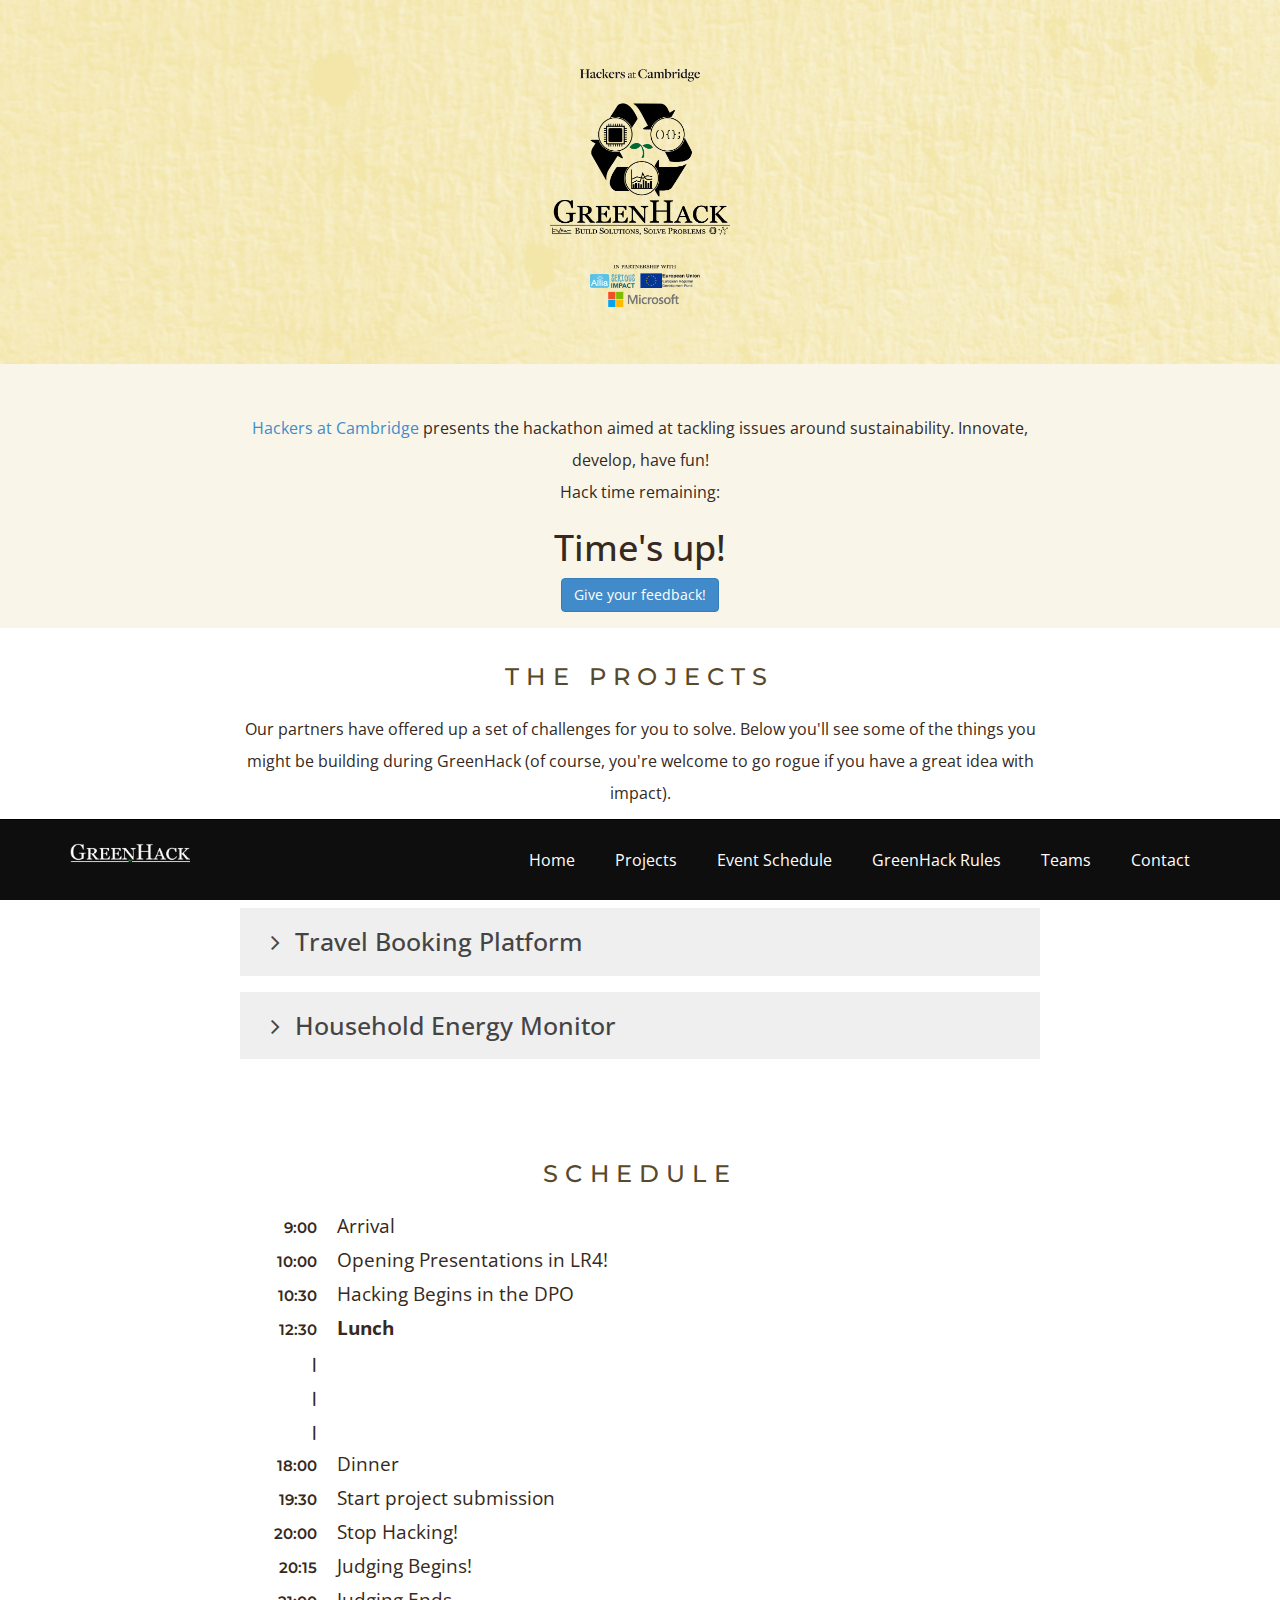
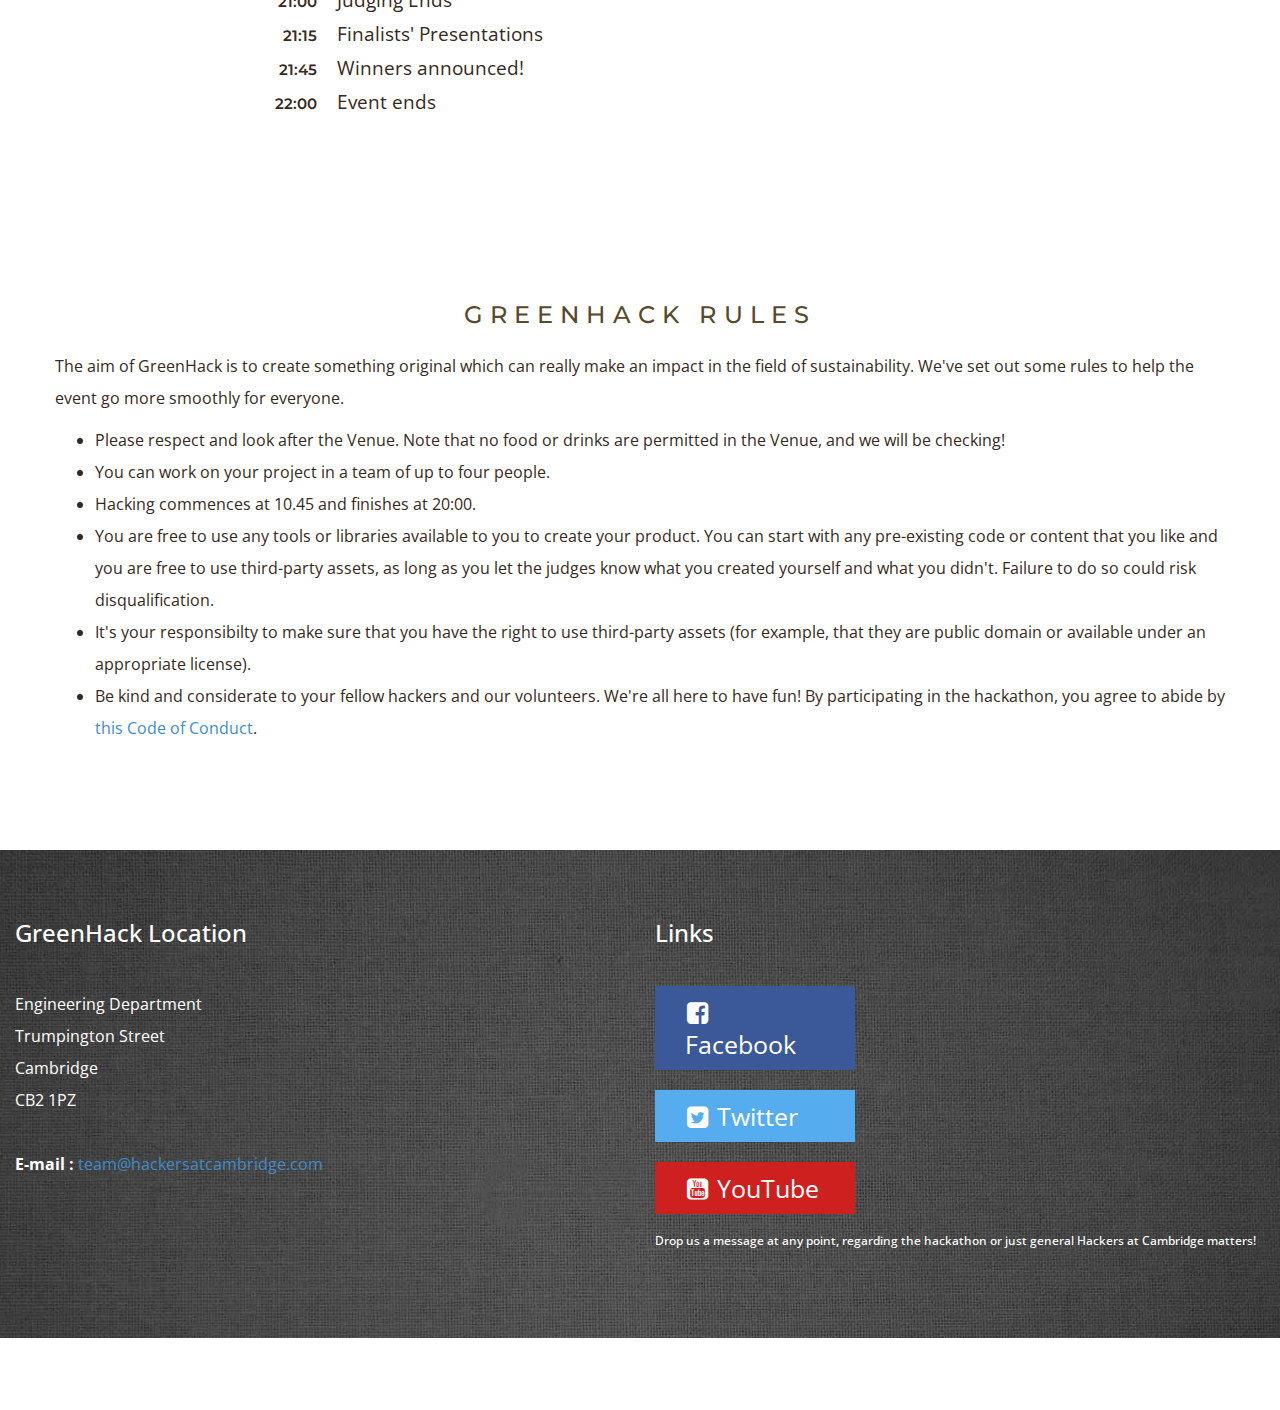
<file: index.html>
<!DOCTYPE html>
<html lang = "en">
<head>
  <meta charset="utf-8"/>
  <meta name="viewport" content="width=device-width, initial-scale=1, maximum-scale=1"/>
  <meta name="description" content=""/>
  <meta name="author" content=""/>
    <!--[if IE]>
        <meta http-equiv="X-UA-Compatible" content="IE=edge,chrome=1">
        <![endif]-->
        <title>GreenHack - Hackers at Cambridge</title>
        <link rel="icon" href="assets/img/icon.png">
        <!-- BOOTSTRAP CORE STYLE CSS -->
        <link href="assets/css/bootstrap.css" rel="stylesheet"/>
        <!-- Font-Awesome Icons Styles -->
        <link href="assets/css/font-awesome.css" rel="stylesheet"/>
        <link href="assets/css/custom.css" rel="stylesheet"/>    
        <link href='//fonts.googleapis.com/css?family=Open+Sans' rel='stylesheet' type='text/css' />
        <link href="//fonts.googleapis.com/css?family=Montserrat" rel="stylesheet">
      </head>
      <body>

      <div id="nav-wrapper">
        <div class="navbar navbar-inverse">
          <div class="container">
            <div class="navbar-header">
              <button type="button" class="navbar-toggle" data-toggle="collapse" data-target=".navbar-collapse">
                <!-- Hamburger menu button -->
                <span class="icon-bar"></span>
                <span class="icon-bar"></span>
                <span class="icon-bar"></span>
              </button>
              <img src="assets/img/GreenHack_text_white.png" width="120" style="margin-top: 1.3em;">
            </div>
            <div class="navbar-collapse collapse move-me">
              <ul class="nav navbar-nav navbar-right">
                <li><a href="#home-sec">Home</a></li>
                <li><a href="#projects-sec">Projects</a></li>
                <li><a href="#schedule-sec">Event Schedule</a></li>
                <li><a href="#rules-sec">GreenHack Rules</a></li>
                <li><a href="teams.html">Teams</a></li>
                <li><a href="#contact-sec">Contact</a></li>
              </ul>
            </div>
          </div>
        </div>
      </div>
      
      <header class="home-hero">
        <div class="center" id="home-sec">
          <img src="assets/img/GreenHack_banner_fg.png" class="header-image">
        </div>
      </header>

      <section id="projects-sec" class="padded-container dark">
        <div class="center">
          <div class="text-container center">
            <!-- <a href="https://www.eventbrite.co.uk/e/greenhack-tickets-43358476370"><button class="btn btn-primary">Get your Free Ticket</button></a> -->
            <br>
            <a href="https://www.hackersatcambridge.com" target="_blank">Hackers at Cambridge</a> presents the hackathon aimed at tackling issues around sustainability. Innovate, develop, have fun!
            <div id="time-container" class="col s8">
              <p>Hacking time remaining:</p>
              <h1 id="big-timer">
              11:59<span id="seconds">:50</span>
              </h1>
            </div>
            <!-- <a href="https://greenhack.devpost.com"><button class="btn btn-primary">Submit your project</button></a> -->
            <a href="https://goo.gl/forms/uykuz7pxO5eI4nPF2"><button class="btn btn-primary">Give your feedback!</button></a>
          </div>
        </div>
      </section>
      
      <section id="projects-sec" class="padded-container">
        <div class="center">
          <h3 class="head-line">The Projects</h3>
          <div class="text-container center">
            Our partners have offered up a set of challenges for you to solve. Below you'll see some of the things you might be building during GreenHack (of course, you're welcome to go rogue if you have a great idea with impact).
          </div>
        </div>
        <div class="projects">
          <section class="text-container hack-idea">
            <button class="accordion">
              <h3><i class="fa fa-angle-right"></i> Manufacturer Lifecycle Measurer</h3>
            </button>
            <div class="collapsible-panel text-container">
              <div class="logo-container">
                <img src="assets/img/ccf_logo.jpg" class="project-logo"/>
              </div>
            <h4 class="subheading">What's the problem?</h3>
              <section>
              <p>Have you ever bought a product, only to discover that after a few months it has broken? Today, there is an emerging trend for products to be designed to last only a year or so.<br>
              For example: the proportion of large household appliances which were replaced within less than five years due to a defect increased from 3.5% to 8.3% between 2004 and 2013 - <a href="https://www.umweltbundesamt.de/en/press/pressinformation/lifetime-of-electrical-appliances-becoming-shorter">source</a> <br>
              The issue is more deeply rooted than just costing consumers money, it also creates a huge strain on the environment.<br>
              Every year an estimated 2 million tonnes of Waste Electrical Electronic Equipment (WEEE) items are discarded by householders and companies in the UKs - <a href="http://www.hse.gov.uk/waste/waste-electrical.htm">source</a><br>
              <a href="http://www.europarl.europa.eu/RegData/etudes/STUD/2016/579000/IPOL_STU(2016)579000_EN.pdf">A Longer Lifetime for Products: Benefits for Consumers and Companies</a>
              </p>
              </section>
            <h4 class="subheading">What's the project</h4>
              <section>
                This problem is more prominent with some companies products than others. We want to expose who the good and bad people are in this space.<br>
                You are welcome to tackle this issue in whatever way you feel is suitable, but we are proposing that you build an app or website that will allow a user to record item manufacturers when they are discarded.<br>
                A typical workflow could be:
                <ul>
                  <li>A user takes a picture of an item that they are about to throw away</li>
                  <li>They enter a rough date they bought it</li>
                  <li>The app will then use ML/AI/whatever tech is appropriate, to work out the manufacturer, product category and corresponding lifespan</li>
                </ul>
                This data could be used to build up a view of how long certain brands last. You can also think about new ways in which to portray this data to a user.
              </section>
            <section class="boxed-block">
              <b>Technical resources</b><br>
              Here are some notes about technology you may wish to use..
              <ul>
                <li>Users are unlikely to plan for throwing away items often. Therefore it is unlikely that they will download an app like this. Perhaps a website would be better?</li>
                <li>APIs exist which allow you to do Optical Character Recognition which would allow you read product codes.</li>
                <li>It may be useful to use a <a href="https://www.scandit.com/upc-lookup/">UPC lookup</a> in order to determine information about a product.</li>
                <li>You could use Machine Learning in order to determine the item that a user is scanning and then suggest a category.</li>
              </ul>
            </section>
            </div>
          </section>

          <section class="text-container hack-idea">
            <button class="accordion">
              <h3><i class="fa fa-angle-right"></i> Travel Booking Platform</h3>
              </button>
            <div class="collapsible-panel">
              <div class="logo-container">
                <img src="assets/img/living_lab_logo.jpg" class="project-logo"/>
              </div>  
            <h4 class="subheading">What's the problem?</h3>
            <p>On a global level, aviation is responsible for 3.5% of anthropogenic (human originating) climate change, growing 
              significantly year on year. On a per person basis, the contribution of aviation far exceeds any other activity. 
              Air travel makes up at least 11% of the University’s carbon emissions* and this figure is growing year on year.
              <br>Following an international virtual conference in October, there are plans to improve our understanding of how much business 
              air travel is undertaken across the whole University through better data collection. Alongside this, we want to start 
              finding ways to make it easier for people to find alternatives to flying, either by using another mode of transport 
              or by using virtual or video conferencing means.
            </p>
            <h4 class="subheading">What's the project</h4>
              <section>
                There is currently no way to easily consider different modes of transport for booking travel that includes CO2 emissions 
                (crucially) or to look at the different factors affecting these different alternative modes (including the option of joining 
                remotely!) within the University, although the issue also concerns society more broadly.
                It is particularly important to focus on UK and European travel since this is where alternative modes of transport are most 
                feasible. However, global travel could include the relative carbon efficiency of different airlines.
                
                <br>We would like you to design a website to compare aspects such as money, time, CO2 emissions, number of ‘changes’ involved
                in journeys. We've provided some links to help you with the route finding and map plotting aspects of the project; what we 
                are looking for, is a way to allow people to consider different important aspects of the transport modes they are taking - 
                CO2 emissions in particular. 
                
                <br>An additional route for this project could be to analyse the travel habits of users by scanning their receipts in their 
                email inbox and showing how much they have spent in money, CO2 and time on travel this year/month/week.
              </section>
            <section class="boxed-block">
              <b>Technical resources</b><br>
              Some resources/tools that may be useful:
              <ul>
                <li><a href="https://loco2.com" >https://loco2.com</a></li>
                <li><a href="https://www.seat61.com/">https://www.seat61.com/</a></li>
                <li><a href="https://www.atmosfair.de/en/" >https://www.atmosfair.de/en/ </a></li>
                <li><a href = "https://www.fromatob.com/">https://www.fromatob.com/</a> 
                  (probably the closest to the current concept)</li> 
                <li><a href = "https://www.befrugal.com/tools/fly-or-drive-calculator/"> 
                  https://www.befrugal.com/tools/fly-or-drive-calculator/ </a> (US specific) </li>
                <li><a href= "https://www.atmosfair.de/en/air_travel_and_climate/atmosfair_airline_index"> 
                  https://www.atmosfair.de/en/air_travel_and_climate/atmosfair_airline_index/</a> 
                  (index of airlines based on carbon efficiency)</li>
                <li> Route Calculation 
                  <ul>
                    <li><a href = "https://partners.skyscanner.net/affiliates/travel-apis/"> https://partners.skyscanner.net/affiliates/travel-apis/</a></li>
                    <li><a href = "https://developer.transportapi.com/">https://developer.transportapi.com/</a></li>
                  </ul>
                </li>
                <li> Map Plotting
                  <ul>
                    <li><a href = "- [https://developers.google.com/maps/documentation/javascript/directions"> https://developers.google.com/maps/documentation/javascript/directions)</a></li>
                  </ul>
                </li>
              </ul>
              This project may draw from information provided by these websites, or it may link to them.
            </section>
            <h4 class="subheading">Further Opportunities</h4>
            <p>
                The Living Lab has offered a unique opportunity such that if you are able to develop a functioning system, then they would be willing to provide a testing ground within the
                University. It may be that we could link it in with a future procurement system for the University. It could potentially be rolled out more widely to be a tool for general use too.
            </p>
            </div>
          </section>
          
          <section class="text-container hack-idea">
            <button class="accordion">
              <h3><i class="fa fa-angle-right"></i> Household Energy Monitor</h3>
            </button>
            <div class="collapsible-panel">
              <div class="logo-container">
                <img src="assets/img/pivotal_logo.jpg" class="project-logo"/>
              </div>
            <h4 class="subheading">What's the problem?</h3>
            <p>There are many ways in which energy is wasted in households and workplaces. In the past there have been many campaigns which aim at highlighting and reducing these problems, but 
              quite often they just consist of stickers on walls or leaflets on desks. 
              <br>In the context of houses and buildings with increasingly connected appliances, this method of spreading information and awareness seems archaic.
              <br>Smart meters have been created in the past, but they have been poorly received, rolled out and often don't help people save energy. People don't waste energy because it's expensive - they do it because they <strong>forget</strong>.
            </p>
            <h4 class="subheading">What's the project</h4>
              <section>
                This project should create a way to remind people about the energy they are wasting.
                <br>We want you to be creative with IoT. Whether it's a device that shouts at you when you have the lights on in the day, or something that links to your household power consumption and displays the info in a creative way, 
                we want to see what you can dream.
              </section>
            <section class="boxed-block">
              <b>Technical resources</b><br>
              Some technical resources you may wish to consider using...
              <ul>
                <li>Ideas and facts about energy wastage that needs to be highlighted.
                  <ul>
                    <li><a href = "https://www.environment.admin.cam.ac.uk/facts-figures">https://www.environment.admin.cam.ac.uk/facts-figures</a></li>
                    <li><a href= "http://www.savewithsrp.com/advice/10badenergyhabits.aspx"> http://www.savewithsrp.com/advice/10badenergyhabits.aspx </a> </li>
                  </ul>
                </li><li>Less related data about UK power consumption...
                  <ul>
                    <li><a href = "https://www.bmreports.com/bmrs/?q=eds/main">BM Reports</a></li>
                    <li><a href= "http://www.gridwatch.templar.co.uk/"> Gridwatch </a> </li>
                  </ul>
                </li>
              </ul>
            </section>
            </div>
          </section>
      </div>
    </section>
      <!-- PROJECTS SECTION END-->
    <section id="schedule-sec" class="padded-container">
      <div class="container basic-set">
        <div class="row text-center">
            <h3 class="head-line">Schedule</h3>
            <ul class="schedule-list">
              <li><span class="schedule-time">9:00 </span> Arrival</li>
              <li><span class="schedule-time">10:00</span> Opening Presentations in LR4!</li>
              <li><span class="schedule-time">10:30</span> Hacking Begins in the DPO</li>
              <li><span class="schedule-time">12:30</span>  <strong>Lunch</strong></li>
              <li><span class="schedule-padding">|</span></li>
              <li><span class="schedule-padding">|</span></li>
              <li><span class="schedule-padding">|</span> </li>
              <li><span class="schedule-time">18:00</span> Dinner</li>
              <li><span class="schedule-time">19:30</span> Start project submission</li>
              <li><span class="schedule-time">20:00</span> Stop Hacking!</li>
              <li><span class="schedule-time">20:15</span> Judging Begins!</li>
              <li><span class="schedule-time">21:00</span> Judging Ends</li>
              <li><span class="schedule-time">21:15</span> Finalists' Presentations</li>
              <li><span class="schedule-time">21:45</span> Winners announced!</li>
              <li><span class="schedule-time">22:00</span> Event ends</li>

            </ul>
        </div>
      </div>
    </section>
    <!-- SCHEDULE  SECTION END-->
    <section id="rules-sec" class="padded-container">

      <div class="container basic-set">
        <div class="text-center">
            <h3 class="head-line">GreenHack Rules</h3>
        </div>
        <div class="row ">
          <p>
            The aim of GreenHack is to create something original which can really make an impact in the field of sustainability. We've set out some rules to help the event go more smoothly for everyone.
          </p>
          <ul>
            <li>
              Please respect and look after the Venue. Note that <span class="emphasis">no food or drinks are permitted in the Venue</span>, and we will be checking!
            </li>
            <li>  
              You can work on your project in a team of up to four people.
            </li>
            <li>
              Hacking commences at 10.45 and finishes at 20:00.
            </li>                
            <li>
              You are free to use any tools or libraries available to you to create your product. You can start with any pre-existing code or content that you like and you are free to use third-party assets, as long as you let the judges know what you created yourself and what you didn't. <span class="emphasis">Failure to do so could risk disqualification.</span>
            </li>
            <li>
              It's your responsibilty to make sure that you have the right to use third-party assets (for example, that they are public domain or available under an appropriate license).
            </li>
            <li>
              Be kind and considerate to your fellow hackers and our volunteers. We're all here to have fun! By participating in the hackathon, you agree to abide by <a href="https://hackcodeofconduct.org/" target="_blank">this Code of Conduct</a>.
            </li>
          </ul>
        </div>
      </section>
      <!-- RULES  SECTION END-->

      <section id="contact-sec" class="dark">
        <div class="container-fluid">           
          <div class="basic-set">
            <div class="row ">
              <div class="col-sm-6">
                <h3>GreenHack Location</h3>
                <br/>
                Engineering Department <br>
                Trumpington Street <br>
                Cambridge <br>
                CB2 1PZ <br>
                <br/>
                <strong>E-mail :</strong> <a href="mailto:team@hackersatcambridge.com">team@hackersatcambridge.com</a>
                <br/><br/>
              </div>
              <div class="col-sm-6">
               <h3>Links</h3>
               <div class="social">
                <a target="_blank" href="https://www.facebook.com/hackersatcambridge/" style="background-color:#3b5998;"><i class="fa fa-facebook-square "></i>  Facebook </a>
                <a target="_blank" href="https://twitter.com/hackersatcam" style="background-color:#55acee;"><i class="fa fa-twitter-square "></i>  Twitter </a>
                <a target="_blank" href="https://www.youtube.com/hackersatcambridge" style="background-color:#cd201f;"><i class="fa fa-youtube-square "></i>  YouTube </a>
              </div>
              <h6> Drop us a message at any point, regarding the hackathon or just general Hackers at Cambridge matters! </h6>
            </div>
          </div>
        </div>
      </div>
    </section>
    <!-- CONTACT  SECTION END-->

    <!-- JAVASCRIPT FILES PLACED AT THE BOTTOM TO REDUCE THE LOADING TIME  -->
    <!-- CORE JQUERY  -->
    <script src="assets/js/jquery-1.11.1.js"></script>
    <!-- BOOTSTRAP SCRIPTS  -->
    <script src="assets/js/bootstrap.js"></script>
    <!-- PORTFOLIO FILTER SCRIPTS  -->
    <script src="assets/js/jquery.mixitup.min.js"></script>
    <!-- CUSTOM SCRIPTS  -->
    <script src="assets/js/custom.js"></script>
    <script src="assets/js/schedule_highlighter.js"></script>

    <script type="text/javascript" src="countdown.js"></script>
    <script type="text/javascript" src="assets/js/accordion.js"></script>

  </body>
  </html>
</file>
<file: assets/css/custom.css>
﻿
/* =============================================================
   GENERAL STYLES
   ============================================================ */
* {
  box-sizing: border-box;
}
body {
  font-family: 'Open Sans', sans-serif;
  padding-bottom:72px;
  color: #362922;
  line-height: 2em;
  font-size: 16px;
}
.accordion > h3 {
  font-size: 25px;
  margin: 10px 4em 10px 0.5em;
}
h4 {
  margin-top: 20px;
}
i {
  width:1em;
  text-align: center;
}
.basic-set {
  padding-top:50px;
  padding-bottom:80px;
}
.head-line {
  font-family: 'Montserrat', sans-serif;
  font-size:1.5em;
  color: #57492b;
  padding-bottom:0.5em;
  text-transform:uppercase;
  font-weight:500;
  letter-spacing: 0.3em;
}
.subheading {
  font-family: 'Montserrat', sans-serif;
  color: #57492b;
  padding-bottom:60px;
  text-transform:uppercase;
  font-weight:500;
  letter-spacing: 0.3em;
  padding-bottom: 0;
}
.head-line span {
  color:#000;
}
.black-btn {
  background-color: #000000;
  border-color: #FF0000;
}
.black-btn:hover {
  background-color: #000000;
  border-color: #FF0000;
}
.text-container {
  text-emphasis: center;
  max-width: 50em;
  margin: 0 auto;
}
img.project-logo {
  width:100%;
  max-width: 20em;
  vertical-align: middle;
  margin: 20px;
}
.logo-container {
  display: flex;
  justify-content: center;
}
.hack-idea{
  margin-top: 1em;
}
.accordion {
    color: #444;
    cursor: pointer;
    padding: 10px;
    width: 100%;
    text-align: left;
    border: none;
    outline: none;
    transition: 0.4s;
}
/* Add a background color to the button if it is clicked on (add the .active class with JS), and when you move the mouse over it (hover) */
.active, .accordion:hover {
    background-color: #EEEEEE;
}
/* Style the accordion panel. Note: hidden by default */
.collapsible-panel {
  padding: 0 18px;
  background-color: white;
  max-height: 0;
  overflow: hidden;
  transition: max-height 0.2s ease-out;
}
.center {
  text-align: center;
}

.sponsor-logo {
  width: 13em;
  max-width: 65%;
  max-height: 11em;
  margin-bottom: 1.5em;
}

.dark {
  background: #F9F6E9;
}

.charity {
  padding: 3em 0;
}
.charity p {
  padding-bottom: 2em;
}

.boxed-block {
  border: 3px solid #F9F6E9;
  background: #FDFFF6;
  padding: 1em;
  margin-bottom: 1em;
}

.boxed-block img {
  max-width:100%;
}

/* =============================================================
   HEADER STYLES
   =========================================================== */

header {
  background: #eee0ac;
  background-image: url('../img/texture.png');
  background-size: cover;
  background-repeat: repeat;
  padding: 2em;
}

.header-image {
  height: 300px;
}


/* =============================================================
   NAVBAR STYLES
   =========================================================== */

.navbar {
  border-radius: 0px;
  margin-bottom: 0px;
  border: 0px solid transparent;
}

.navbar-inverse {
  background-color: #0E0E0E;
  border-top: 1px solid #000;
}

.navbar-inverse .navbar-nav > li > a:hover, .navbar-inverse .navbar-nav > li > a:focus {
  color:#EBC27B;
  cursor: pointer;
}
.navbar-inverse .navbar-nav > li > a {
  color:#fff;
  font-size:16px;
  padding:30px 20px;
}
.navbar-toggle {
  margin-bottom: 30px;
}

#nav-wrapper {
  left: 0;
  width: 100%;
  z-index: 999;
  bottom:0px;
  position: fixed;
  background-color: #ffffff;
  -webkit-transition: all 0.3s ease-in-out;
  -moz-transition: all 0.3s ease-in-out;
  -ms-transition: all 0.3s ease-in-out;
  -o-transition: all 0.3s ease-in-out;
  transition: all 0.3s ease-in-out;
}

.schedule-list {
  width: 70%;
  margin: 0 auto;
}
.schedule-list li {
  list-style: none;
  text-align: left;
  font-size: 1.2em;
}
.schedule-time, .schedule-padding {
  display: inline-block;
  width: 4em;
  font-family: 'Montserrat', sans-serif;
  font-size: 0.8em;
  font-weight: 600;
  padding-right: 1em;
  text-align: right;
}

.active {
  font-weight: 700;
}

.padded-container {
  padding: 1em;
}
/* =============================================================
   SERVICES SECTION STYLES
   ============================================================ */
   .txt-block {
  padding-bottom:30px;
}


/* =============================================================
   JUST TEXT SECTION STYLES
   ============================================================ */
   #Just-text {
    background-color:#000;
  }
  .mid-txt {
  padding-top:40px;
  padding-bottom:40px;
  font-size:30px;
  font-weight:900;
  color:#fff;
}

/*==========================================
   SCHEDULE STYLES
   =====================================================*/

#schedule {
  padding-top: 10px; 
  min-height:550px;
}

/*==========================================
   SCHEDULE FILTER STYLES
   =====================================================*/
   ul#filters {
   padding: 0px;
 }
 #filters {
   margin: 3% 0;
   padding: 0;
   list-style: none;
   text-align: center;
 }
 #filters li {
  display: -webkit-inline-box;
}
#filters li span {
  display: block;
  padding: 5px 4px;
  text-decoration: none;
  color: #d51111;
  cursor: pointer;
  font-size: 18px;
}


/* =============================================================
   CONTACT SECTION STYLES
   ============================================================ */
#contact-sec {
  background-image: url("../img/contact.jpg");
  background-repeat: no-repeat;
  background-position: center 0;
  background-size: cover;
  -webkit-background-size: cover;
  color:#fff;
}
#contact-sec .overlay {
  background-color:rgba(0, 0, 0, 0.5);
  min-height: 500px;
}
#contact-sec .social {
  padding-top:30px;
}
#contact-sec .social a {
  font-size:25px; 
  padding:10px 30px;
  text-decoration:none;
  color:#fff;
  display:block;
  max-width:200px;
  margin-bottom:20px;
}
#contact-sec .subscribe {
  padding-top:30px;
  background-color:#000;
  color:#fff;
  height:100%;
}

#contact-sec h2 {
  font-weight:900;
  color:#f00;
}
</file>
